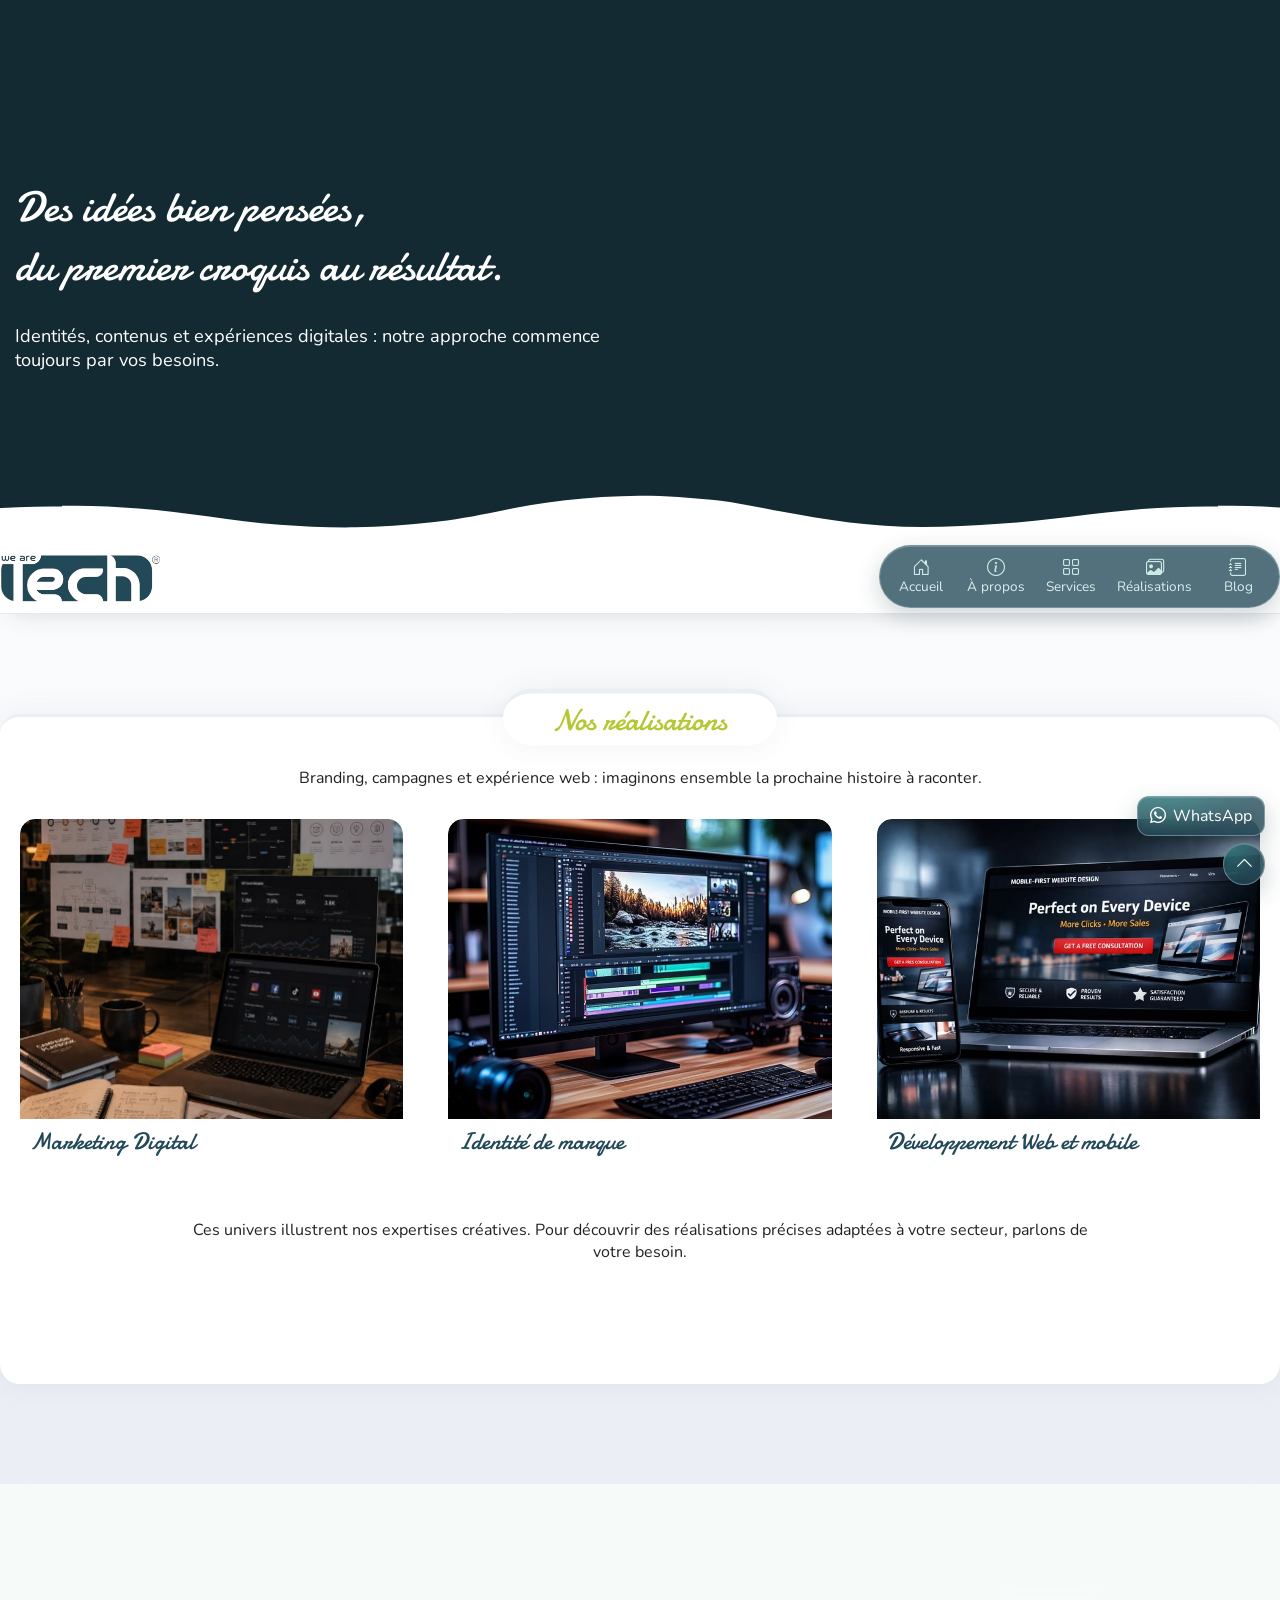
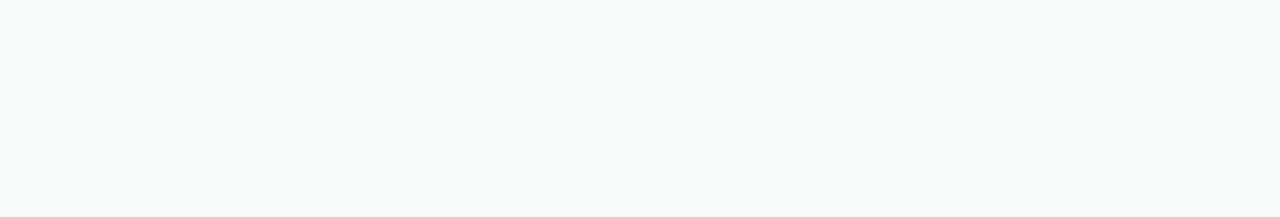
<file: portfolio.html>
<!doctype html>
<html lang="fr">
<head>
  <meta charset="utf-8">
  <meta name="viewport" content="width=device-width, initial-scale=1">
  <meta name="theme-color" content="#224958">
  <meta name="description" content="Découvrez les univers créatifs de We Are Tech et parlons de votre prochain projet digital.">
  <meta property="og:title" content="Nos réalisations | We Are Tech">
  <meta property="og:description" content="Des idées claires, des expériences digitales bien pensées.">
  <meta property="og:type" content="website">
  <title>Réalisations | We Are Tech</title>
  <link rel="icon" href="assets/images/we-are-tech-logo.png" type="image/png">
  <link rel="preconnect" href="https://images.unsplash.com">
  <link rel="stylesheet" href="assets/icons/bootstrap-icons.css">
  <link rel="stylesheet" href="assets/css/styles.css">
  <script src="assets/js/site.js" defer></script>
</head>
<body data-page="portfolio"><div id="app"></div></body>
</html>
</file>
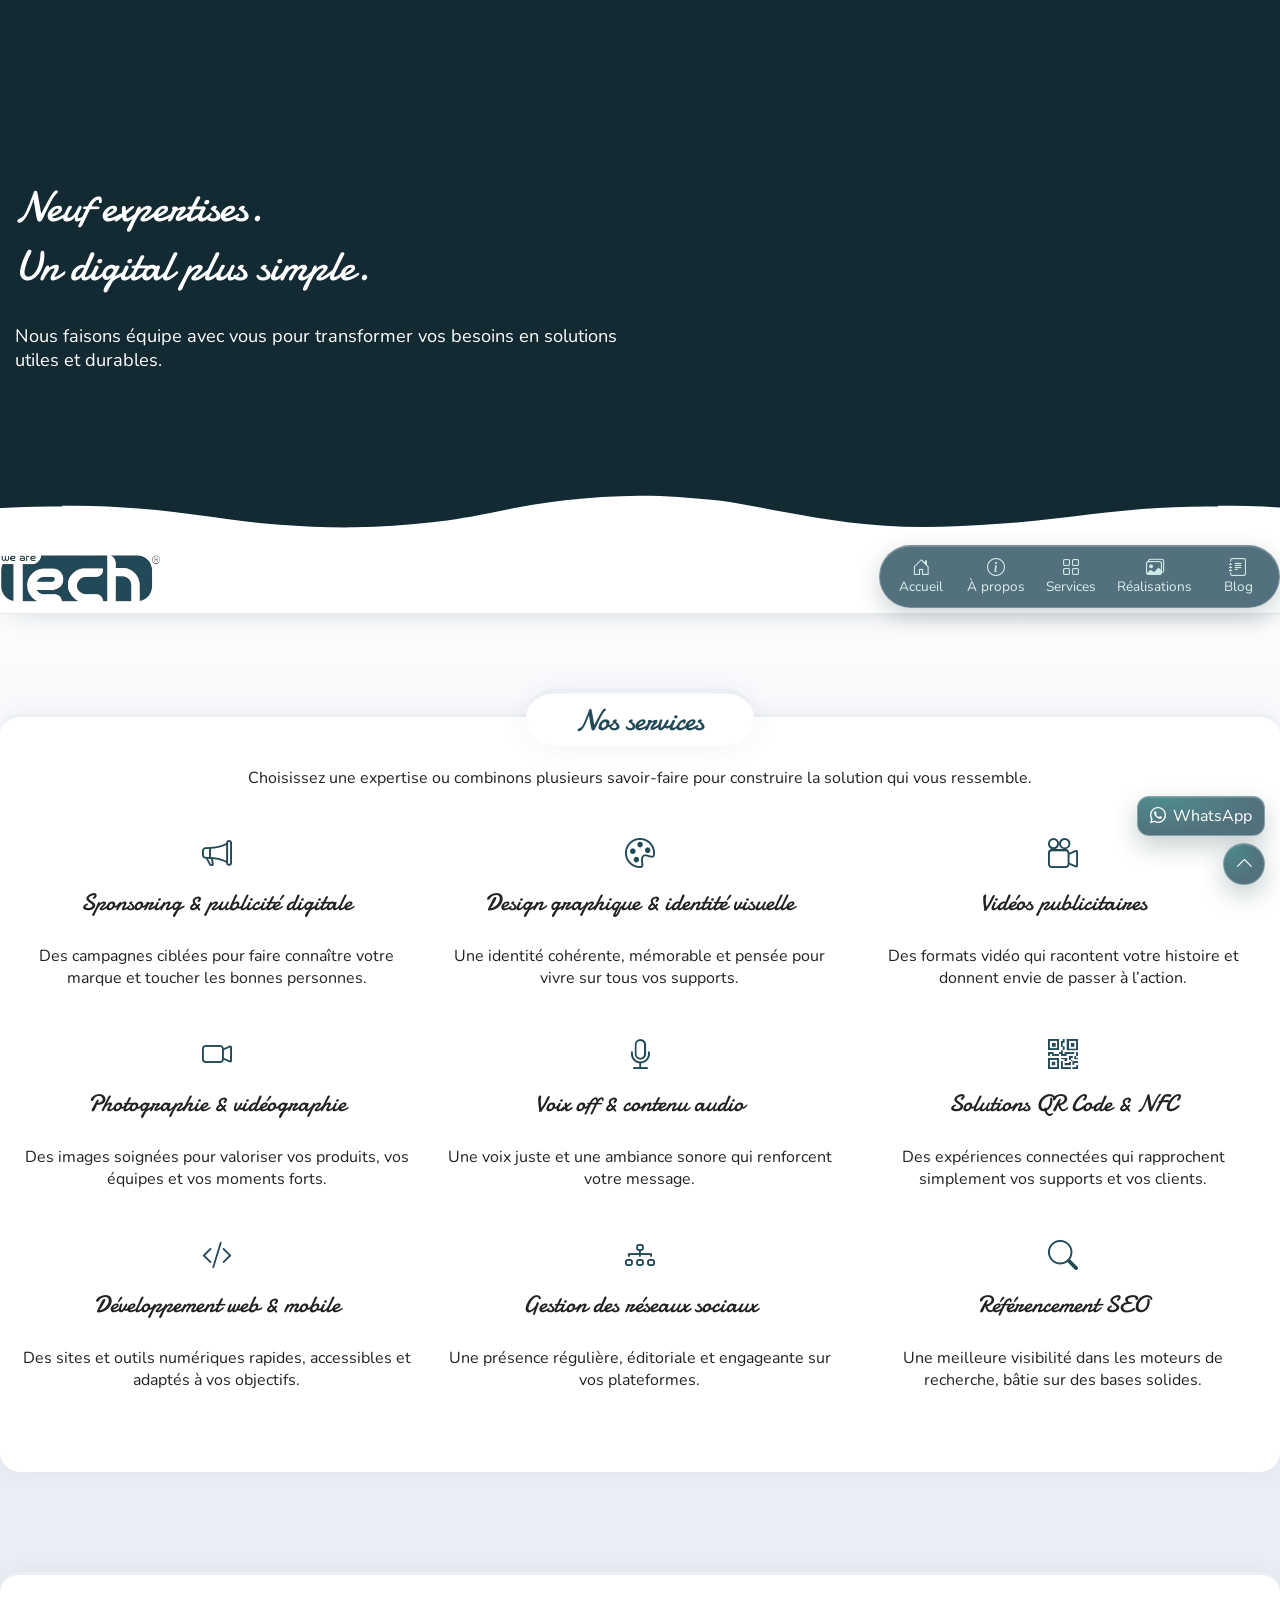
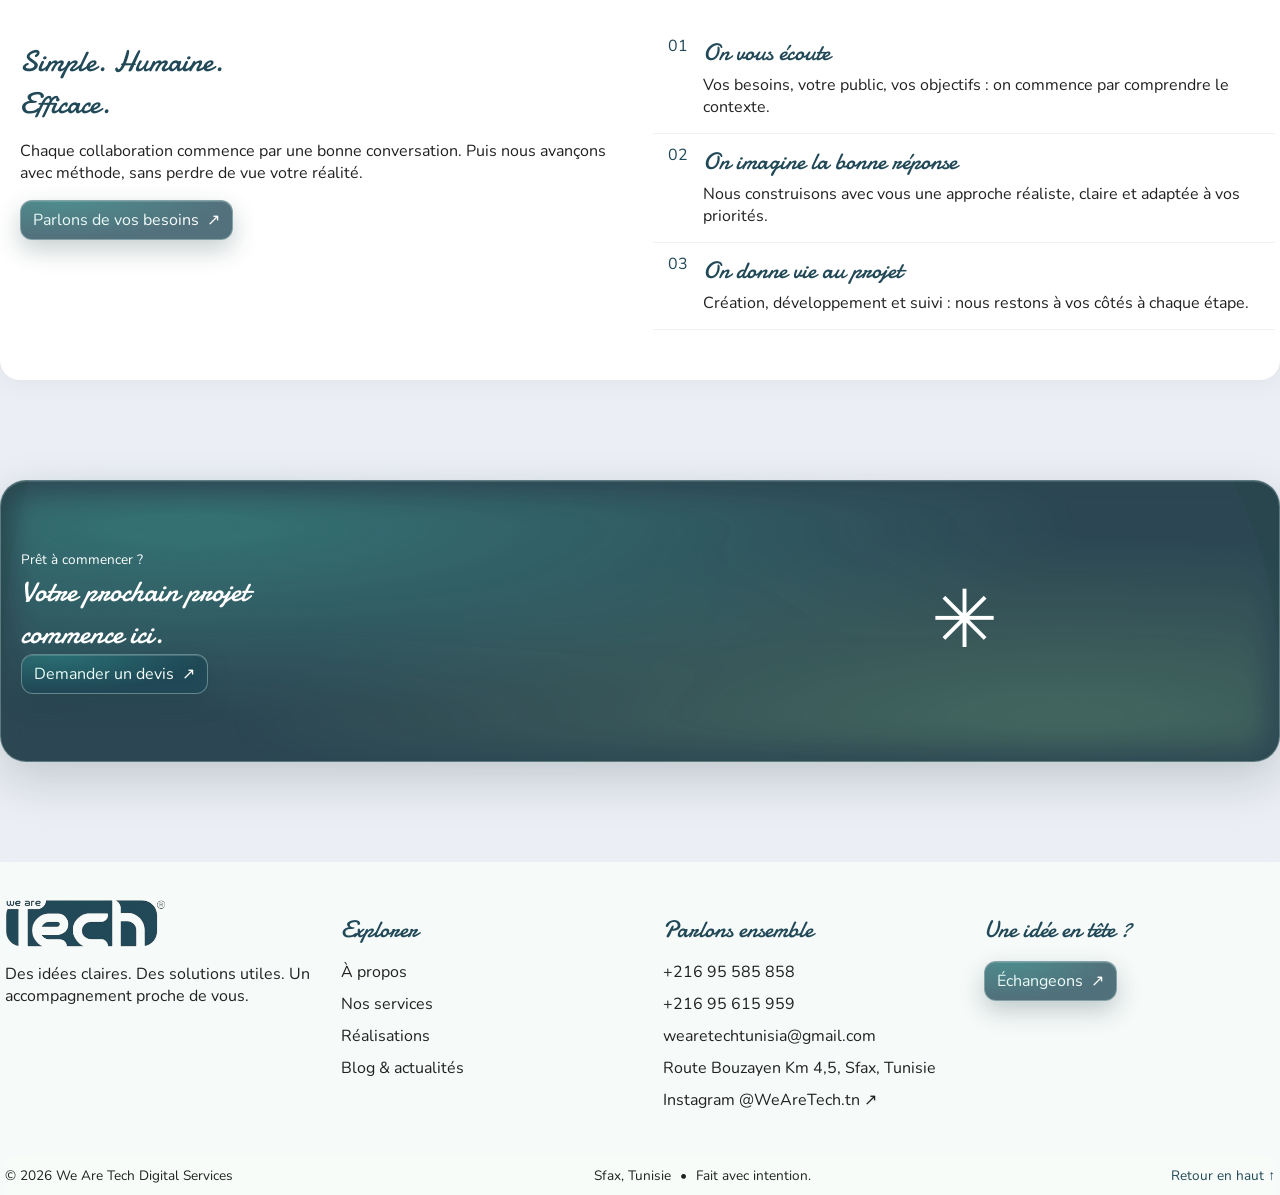
<file: services.html>
<!doctype html>
<html lang="fr">
<head>
  <meta charset="utf-8">
  <meta name="viewport" content="width=device-width, initial-scale=1">
  <meta name="theme-color" content="#224958">
  <meta name="description" content="Explorez les services We Are Tech : publicité digitale, création, vidéo, réseaux sociaux, QR/NFC, développement web et SEO.">
  <meta property="og:title" content="Nos services digitaux | We Are Tech">
  <meta property="og:description" content="Une équipe, neuf expertises, un digital plus simple.">
  <meta property="og:type" content="website">
  <title>Services digitaux | We Are Tech</title>
  <link rel="icon" href="assets/images/we-are-tech-logo.png" type="image/png">
  <link rel="preconnect" href="https://images.unsplash.com">
  <link rel="stylesheet" href="assets/icons/bootstrap-icons.css">
  <link rel="stylesheet" href="assets/css/styles.css">
  <script src="assets/js/site.js" defer></script>
</head>
<body data-page="services"><div id="app"></div></body>
</html>
</file>
<file: assets/css/styles.css>
@font-face {
  font-family: "damion";
  src: url("../fonts/Damion.ttf") format("truetype");
  font-weight: 400;
  font-style: normal;
  font-display: swap;
}

@font-face {
  font-family: "nunito";
  src: url("../fonts/Nunito-Regular.ttf") format("truetype");
  font-weight: 400;
  font-style: normal;
  font-display: swap;
}

@font-face {
  font-family: "nunito";
  src: url("../fonts/Nunito-Bold.ttf") format("truetype");
  font-weight: 700;
  font-style: normal;
  font-display: swap;
}

@font-face {
  font-family: "nunito";
  src: url("../fonts/Nunito-Italic.ttf") format("truetype");
  font-weight: 400;
  font-style: italic;
  font-display: swap;
}

:root {
  --h1-size: 2.66em;
  --h2-size: 1.9em;
  --h3-size: 1.52em;
  --h4-size: 1.14em;
  --small-size: .85em;
  --shadow-color: #525f8014;
  --white: #fff;
  --black: #232527;
  --primary: #224958;
  --accent-lime: #b5c733;
  --glass-turquoise: 70, 211, 190;
  --glass-green: 141, 207, 135;
  --glass-nav-bg: rgba(255, 255, 255, .92);
  --glass-control-bg: var(--primary);
  --body-bg: #ebeef4;
  --footer-bg: #272a31;
  --text: #212121;
  --selection-bg: #5a6282;
  --selection-text: #eaecf4;
  --nav-height: 74px;
  --container: 1300px;
}

* { box-sizing: border-box; }
html, body {
  margin: 0;
  color: var(--text);
  background: var(--body-bg);
  font-family: "nunito", sans-serif;
  font-size: 16px;
  font-weight: 400;
  line-height: normal;
  scroll-behavior: smooth;
  scroll-padding-top: calc(var(--nav-height) + 30px);
}
body { overflow-x: hidden; }
body.menu-open { overflow: hidden; }
::selection { color: var(--selection-text); background: var(--selection-bg); }
img {
  width: 100%;
  height: 100%;
  object-fit: cover;
  object-position: center;
  border-radius: 20px;
  vertical-align: middle;
}
a {
  position: relative;
  color: var(--text);
  font-size: 1em;
  text-decoration: none;
  transform-origin: center;
  transition: color .2s;
  -webkit-tap-highlight-color: transparent;
}
a::after {
  position: absolute;
  bottom: 0;
  left: 0;
  width: 100%;
  height: 1px;
  background: var(--primary);
  content: "";
  transform: scale(0);
  transition: transform .4s;
}
a:hover, a:focus { color: var(--primary); }
a:hover::after, a:focus::after { transform: none; }
a:focus-visible, button:focus-visible, input:focus-visible, select:focus-visible, textarea:focus-visible {
  outline: 3px solid rgba(34, 73, 88, .3);
  outline-offset: 3px;
}
h1 { margin: .67em 0; font-size: var(--h1-size); }
h2, .fs-h2 { font-size: var(--h2-size); font-weight: 700; }
h3, .fs-h3 { font-size: var(--h3-size); font-weight: 700; }
h4, .fs-h4 { font-size: var(--h4-size); font-weight: 700; }
h5 { font-size: 1em; font-weight: 700; }
em { font-style: normal; }
p { display: block; margin: 1em 0; font-size: 1em; }
small { font-size: var(--small-size); }
.ff-damion { font-family: "damion", cursive; font-weight: 400 !important; }
.fw-normal { font-weight: 400 !important; }
.fw-bold { font-weight: 700 !important; }
.fc-white { color: var(--white); }
.fc-primary { color: var(--primary); }
.ta-center { text-align: center; }
.contained { width: min(var(--container), 100%); margin-right: auto; margin-left: auto; }
.hero-contained { position: relative; width: min(var(--container), 100%); margin: auto; }
.row { display: flex; flex-wrap: wrap; }
.flex-just-center { justify-content: center; }
.flex-alig-center { align-items: center; }
.col-balance { width: 50%; padding: 15px; }
.col-tri { width: 33.333%; padding: 15px; }
.col-quad { width: 25%; padding: 15px; }
.col-wide { width: 70%; }
.col-full { width: 100%; }
.mlmr-a { margin-right: auto; margin-left: auto; }
.mt-a { margin-top: auto; }
.mt-10 { margin-top: 10px; }
.mt-20 { margin-top: 20px; }
.mt-25 { margin-top: 25px; }
.mb-5 { margin-bottom: 5px; }
.mb-10 { margin-bottom: 10px; }
.mb-20 { margin-bottom: 20px; }
.ml-a { margin-left: auto; }
.ml-10 { margin-left: 10px; }

main { position: relative; isolation: isolate; }
main::before {
  position: fixed;
  z-index: -1;
  inset: 0;
  background: linear-gradient(0deg, var(--body-bg) -50%, var(--white) 50%);
  content: "";
  pointer-events: none;
}

.home-hero, .page-hero {
  position: relative;
  z-index: 1;
  width: 100%;
  height: calc(100vh - var(--nav-height));
  min-height: 500px;
  margin: 0;
  padding: 0;
  overflow: hidden;
  border: 0;
  border-radius: 0;
  background-color: var(--primary);
  background-position: center;
  background-repeat: no-repeat;
  background-size: cover;
  box-shadow: none;
}
.home-hero {
  background-image: url("https://images.unsplash.com/photo-1521737711867-e3b97375f902?auto=format&fit=crop&w=1800&q=82");
  background-attachment: fixed;
  animation: hero-slideshow 15s infinite linear;
}
.home-hero::before, .page-hero::before {
  position: absolute;
  z-index: 0;
  inset: 0;
  background: var(--primary);
  content: "";
  opacity: .6;
  filter: brightness(30%);
}
.page-hero {
  height: 60vh;
  min-height: 370px;
  background-image: var(--hero-image);
  background-attachment: fixed;
}
.page-hero::before {
  background-image: var(--hero-image);
  background-position: center;
  background-size: cover;
  opacity: 1;
  filter: none;
}
.page-hero::after {
  position: absolute;
  z-index: 0;
  inset: 0;
  background: var(--primary);
  content: "";
  opacity: .6;
  filter: brightness(30%);
}
.hero-contained { z-index: 1; display: flex; height: 100%; align-items: center; }
.hero-title {
  position: relative;
  z-index: 1;
  width: 50%;
  padding: 15px;
  box-sizing: border-box;
  color: var(--white);
}
.hero-title h1 {
  margin: 28px 0;
  color: var(--white);
  font-family: "damion", cursive;
  font-size: var(--h1-size);
  font-weight: 400;
  line-height: normal;
  letter-spacing: normal;
}
.hero-title p { margin: 1em 0; color: var(--white); font-size: var(--h4-size); line-height: normal; }
.hero-actions { margin-top: 20px; display: flex; flex-wrap: wrap; gap: 10px; }
.hero-socials {
  position: absolute;
  z-index: 2;
  top: 50%;
  right: 15px;
  height: 80%;
  display: flex;
  align-items: center;
  flex-direction: column;
  transform: translateY(-50%);
}
.icon-link { display: inline-block; color: var(--white); }
.icon-link::after { content: none; }
.icon-link > i {
  width: 24px;
  height: 24px;
  display: inline-flex;
  align-items: center;
  justify-content: center;
  border-radius: 8px;
  color: var(--primary);
  background: var(--white);
  font-size: 16px;
  transition: background .2s, color .2s, box-shadow .2s, transform .2s;
}
.icon-link:hover > i { color: var(--white); background: var(--primary); transform: translateY(-3px); }

.site-header {
  position: sticky;
  z-index: 10;
  top: 0;
  height: var(--nav-height);
  background: var(--white);
  box-shadow: 0 8px 27px -10px var(--shadow-color);
}
.site-header::before {
  position: absolute;
  top: calc(-100% + 5px);
  left: 0;
  width: 100%;
  height: 100%;
  background: url("../svg/wave.svg") bottom / contain repeat-x;
  content: "";
  pointer-events: none;
}
.site-header > .contained { position: relative; display: flex; height: 100%; align-items: center; }
.brand {
  width: 190px;
  height: var(--nav-height);
  flex: 0 0 190px;
  display: flex;
  align-items: flex-start;
  flex-direction: column;
  justify-content: center;
  color: var(--primary);
}
.brand::after { content: none; }
.brand__crop { position: relative; width: 160px; height: 50px; display: block; overflow: hidden; }
.brand__crop img {
  position: absolute;
  top: -56px;
  left: 0;
  width: 160px;
  height: 160px;
  border-radius: 0;
  object-fit: contain;
}
.main-nav { margin: auto 0 auto auto; display: flex; align-items: center; }
.main-nav__links {
  padding: 6px;
  display: flex;
  align-items: center;
  gap: 2px;
  border: 1px solid rgba(255, 255, 255, .24);
  border-radius: 999px;
  background: rgba(34, 73, 88, .78);
  box-shadow: 0 8px 24px rgba(13, 47, 53, .2), inset 0 1px 0 rgba(255, 255, 255, .2);
  backdrop-filter: blur(16px) saturate(135%);
  -webkit-backdrop-filter: blur(16px) saturate(135%);
}
.main-nav__links > a {
  position: relative;
  z-index: 1;
  min-width: 70px;
  margin: 0;
  padding: 6px 9px;
  display: flex;
  align-items: center;
  flex-direction: column;
  justify-content: center;
  gap: 2px;
  border-radius: 999px;
  color: rgba(240, 255, 250, .88);
  font-size: var(--small-size);
  line-height: 1.1;
  white-space: nowrap;
  transition: color .25s, transform .25s;
}
.main-nav__links > a::before {
  position: absolute;
  z-index: 0;
  top: -8px;
  left: 50%;
  width: 40px;
  height: 40px;
  border: 1px solid rgba(var(--glass-turquoise), .46);
  border-radius: 50%;
  background: radial-gradient(circle at 34% 26%, #54dfc5 0, #16897f 72%, #106b68 100%);
  box-shadow: 0 0 21px rgba(var(--glass-turquoise), .42), inset 0 1px 4px rgba(255, 255, 255, .38);
  content: "";
  opacity: 0;
  transform: translate(-50%, 6px) scale(.72);
  transition: opacity .25s, transform .35s cubic-bezier(.2, .8, .2, 1);
}
.main-nav__links > a > i, .main-nav__links > a > span { position: relative; z-index: 1; }
.main-nav__links > a > i { color: rgba(220, 247, 239, .9); font-size: 18px; transition: color .25s; }
.main-nav__links > a:hover, .main-nav__links > a:focus-visible { color: var(--white); }
.main-nav__links > a:hover::before, .main-nav__links > a:focus-visible::before {
  opacity: 1;
  transform: translate(-50%, 0) scale(1);
}
.main-nav__links > a:hover > i, .main-nav__links > a:focus-visible > i { color: var(--white); }
.main-nav__links > a:hover { transform: translateY(-1px); }
.main-nav__links > a::after { content: none; }
.menu-toggle { display: none; }

section {
  position: relative;
  z-index: 1;
  width: min(var(--container), 100%);
  margin: 100px auto 0;
  padding: 50px 5px;
  border-top: 3px solid var(--body-bg);
  border-radius: 20px;
  color: var(--text);
  background: var(--white);
  box-shadow: 0 0 27px var(--shadow-color);
}
.section-pad, .section-wrap { box-sizing: border-box; }
.section-heading {
  position: relative;
  width: 100%;
  margin: 0 auto 30px;
  text-align: center;
}
.section-heading > .eyebrow { display: none; }
.section-heading h2 {
  position: absolute;
  z-index: 2;
  top: -50px;
  left: 50%;
  width: max-content;
  max-width: calc(100% - 24px);
  margin: 0;
  padding: 5px 50px;
  display: block;
  border-top: 5px solid var(--body-bg);
  border-radius: var(--h2-size);
  color: var(--primary);
  background: var(--white);
  box-shadow: 0 0 27px var(--shadow-color);
  font-family: "damion", cursive;
  font-size: var(--h2-size);
  font-weight: 400;
  line-height: normal;
  text-align: center;
  transform: translate(-50%, -50%);
}
.section-heading h2 em { font-style: normal; }
.section-heading p {
  max-width: 930px;
  margin: 0 auto 25px;
  padding: 0 15px;
  color: var(--text);
  font-size: 1em;
  line-height: normal;
}
.section-action { margin-top: 25px; text-align: center; }
.eyebrow { color: var(--text); font-size: var(--small-size); font-weight: 400; }
.eyebrow--light { color: var(--white); }
.text-link { display: inline-block; color: var(--primary); }
.text-link span { margin-left: 5px; }
.text-link--light { color: var(--white); }

.intro { display: grid; grid-template-columns: 1fr 1fr; column-gap: 20px; align-items: start; }
.intro > .section-heading { grid-column: 1 / -1; }
.intro__copy { grid-column: 1; padding: 15px; }
.intro__copy h2 {
  margin: 0;
  color: var(--primary);
  font-family: "nunito", sans-serif;
  font-size: var(--h2-size);
  font-weight: 700;
  line-height: normal;
}
.intro__copy p { font-size: 1em; }
.intro__copy .button { margin-top: 5px; }
.intro__image {
  position: sticky;
  top: 84px;
  grid-column: 2;
  grid-row: 2 / span 2;
  justify-self: center;
  width: 50%;
  height: 250px;
  margin: 15px 0;
}
.intro__image > img:first-child { transform: translateX(10%); }
.intro__image > img.blob {
  position: absolute;
  z-index: -1;
  top: 0;
  left: 0;
  width: 470px;
  height: 340px;
  border-radius: 0;
  object-fit: contain;
  transform: translateY(10%);
}
.intro__image > img:not(.blob):last-child {
  position: absolute;
  top: 0;
  right: 0;
  transform: translate(60%, 40%);
}
.sticky-img-dual-spacer { display: none; }

.services-section {
  width: 100%;
  max-width: none;
  padding: 50px max(5px, calc((100% - var(--container)) / 2));
  border: 0;
  border-radius: 0;
  color: var(--white);
  background-color: var(--footer-bg);
  background-image: url("../svg/blob.svg");
  background-position: center;
  background-size: cover;
  background-repeat: no-repeat;
  box-shadow: none;
}
.services-section .section-heading h2 {
  position: relative;
  top: auto;
  left: auto;
  width: max-content;
  max-width: calc(100% - 24px);
  margin: 0 auto 16px;
  padding: 0;
  border: 0;
  border-radius: 0;
  background: transparent;
  box-shadow: none;
  transform: none;
}
.intro .section-heading h2,
.about-story .section-heading h2,
.services-section .section-heading h2,
.why-section .section-heading h2,
.work-section .section-heading h2,
.team-section .section-heading h2,
.quote-section .section-heading h2 { color: var(--accent-lime); }
.services-section .section-heading p { color: var(--white); }
.services-page { background: var(--white); }
.service-grid { display: grid; grid-template-columns: repeat(3, 1fr); justify-content: center; }
.service-card {
  min-height: 0;
  padding: 15px;
  display: flex;
  align-items: center;
  flex-direction: column;
  border: 0;
  border-radius: 0;
  text-align: center;
  background: transparent;
  transition: box-shadow .5s, transform .5s;
}
.service-card__top { display: flex; justify-content: center; align-items: center; }
.service-card__number { display: none; }
.service-card__icon {
  width: auto;
  height: auto;
  display: inline-block;
  border: 0;
  border-radius: 0;
  color: var(--primary);
  background: transparent;
  font-size: 30px;
  transition: color .2s, transform .2s;
}
.service-card h3 {
  margin: 10px 0;
  color: var(--text);
  font-family: "damion", cursive;
  font-size: var(--h3-size);
  font-weight: 400;
  line-height: normal;
}
.service-card p { margin: 1em 0; font-size: 1em; line-height: normal; }
.service-card .text-link { display: none; }
.services-section .service-card { color: var(--white); }
.services-section .service-card h3, .services-section .service-card .service-card__icon { color: var(--white); }
.services-section .service-grid { border-top: 1px solid rgba(255,255,255,.45); }
.services-section .service-card:hover { box-shadow: none; transform: translateY(-3px); }

.why-section { display: grid; grid-template-columns: 1fr 1fr; gap: 15px; }
.why-section > .section-heading { grid-column: 1 / -1; }
.why-photo {
  position: relative;
  top: auto;
  right: auto;
  bottom: auto;
  left: auto;
  min-height: 360px;
  border-radius: 20px;
  background-position: center;
  background-size: cover;
}
.why-content { grid-column: 2; grid-row: 2; padding: 15px; color: var(--text); }
.why-content h2 { margin: 0 0 10px; color: var(--primary); font-family: "damion", cursive; font-size: var(--h2-size); font-weight: 400; }
.why-content > p { font-size: 1em; }
.why-points { margin: 20px 0; }
.why-points > div { padding: 10px 0; display: flex; gap: 15px; border-bottom: 1px solid var(--shadow-color); }
.why-points > div > span { color: var(--primary); }
.why-points p { margin: 0; }
.why-points strong { color: var(--primary); }

.project-grid { display: grid; grid-template-columns: repeat(3, 1fr); gap: 15px; }
.project-card { padding: 0 15px; transition: box-shadow .5s, transform .5s; }
.project-card:hover { box-shadow: 0 0 27px var(--shadow-color); transform: translateY(-10px); }
.project-card__image, .article-card__image { position: relative; height: 300px; display: block; overflow: hidden; border-radius: 15px 15px 0 0; }
.project-card__image img, .article-card__image img { width: 100%; height: 100%; border-radius: 15px 15px 0 0; object-fit: cover; transition: transform .5s; }
.project-card__image:hover img, .article-card__image:hover img { transform: scale(1.05); }
.project-card__arrow, .article-card__arrow { display: none; }
.project-card__meta { padding: 0 10px; display: flex; justify-content: space-between; align-items: start; }
.project-card__meta .eyebrow { display: none; }
.project-card__meta h3 { margin: 5px 0; color: var(--primary); font-family: "damion", cursive; font-size: var(--h3-size); font-weight: 400; }
.project-card__index { display: none; }
.work-page { background: var(--white); }
.portfolio-note { max-width: 930px; margin: 25px auto 0; padding: 15px; text-align: center; }
.portfolio-note .eyebrow { display: none; }

.team-section { background: var(--white); }
.team-grid { display: grid; grid-template-columns: repeat(2, minmax(0, 1fr)); justify-content: center; justify-items: center; gap: 24px; }
.team-card {
  position: relative;
  width: 80%;
  height: 400px;
  margin: auto;
  overflow: hidden;
  border-radius: 15px;
  background: var(--glass-control-bg);
  box-shadow: 0 11px 20px var(--shadow-color);
}
.team-card > img { border-radius: 15px; transition: transform .5s; }
.team-card__title, .team-card__info {
  position: absolute;
  bottom: 0;
  left: 0;
  width: 100%;
  margin: 0;
  border-radius: 15px 15px 0 0;
  color: var(--white);
  background: var(--glass-control-bg);
  transition: transform .5s;
}
.team-card__title { padding: 8px 15px; font-size: var(--h3-size); line-height: 1.15; transition-delay: .5s; }
.team-card__title span { display: block; margin-top: 3px; color: rgba(255,255,255,.85); font-family: "nunito", sans-serif; font-size: var(--small-size); font-weight: 700; line-height: 1.35; }
.team-card__info { height: 60%; padding: 15px; overflow: auto; transform: translateY(100%); }
.team-card__info h3 { margin: 0 0 10px; color: var(--white); font-size: var(--h3-size); font-weight: 400; }
.team-card__info p { color: var(--white); }
.team-card__info .team-card__role { margin: 0 0 10px; font-size: var(--small-size); font-weight: 700; }
.team-card:hover > img { transform: translateY(-25%) scale(1.1); }
.team-card:hover .team-card__title { transform: translateY(100%); transition-delay: 0s; }
.team-card:hover .team-card__info { transform: none; }
.team-page { background: var(--white); }

.quote-section { text-align: center; }
.quote-section .section-heading { margin-bottom: 30px; }
.quote-mark { display: block; color: var(--primary); font-family: "damion", cursive; font-size: 50px; line-height: 1; }
.quote-section p { max-width: 930px; margin: 10px auto 0; color: var(--primary); font-family: "damion", cursive; font-size: var(--h2-size); line-height: normal; }

.blog-section, .blog-page { background: var(--white); }
.article-grid { display: grid; grid-template-columns: repeat(3, 1fr); justify-content: center; }
.article-card {
  padding: 0 15px 20px;
  overflow: hidden;
  border-radius: 15px 15px 0 0;
  transition: box-shadow .5s, transform .5s;
}
.article-card:hover { box-shadow: 0 0 27px var(--shadow-color); transform: translateY(-10px); }
.article-card__image { height: 300px; }
.article-card__body { padding: 0 10px; }
.article-card__meta { position: relative; padding: 0 10px; display: flex; align-items: flex-start; }
.article-card__meta span { font-size: var(--small-size); }
.article-card__meta span:first-child { padding-right: 5px; }
.article-card h3 { margin: 5px 0; color: var(--primary); font-family: "damion", cursive; font-size: var(--h3-size); font-weight: 400; }
.article-card h3 a { color: var(--primary); font-family: "damion", cursive; font-size: inherit; }
.article-card__body > p { margin: 5px 10px 20px; }
.article-card .text-link { margin-left: 10px; }
.article-grid--page { grid-template-columns: repeat(3, 1fr); }
.article-card--full { display: block; }
.blog-page .article-card__body { padding-top: 5px; }

.contact-band {
  width: 100%;
  max-width: none;
  padding: 50px max(5px, calc((100% - var(--container)) / 2));
  display: grid;
  grid-template-columns: .9fr 1.1fr;
  gap: 30px;
  border: 0;
  border-radius: 0;
  color: var(--white);
  background-color: var(--footer-bg);
  background-image: url("../svg/blob.svg");
  background-position: center;
  background-size: cover;
  box-shadow: none;
}
.contact-band__copy { padding: 15px; color: var(--white); }
.contact-band__copy .eyebrow { color: var(--white); }
.contact-band__copy h2 { margin: 0; color: var(--white); font-family: "damion", cursive; font-size: var(--h2-size); font-weight: 400; }
.contact-band__copy > p { color: var(--white); }
.contact-line { margin: 10px 0; display: block; color: var(--white); }
.contact-line::after { background: var(--white); }
.contact-band__form { padding: 15px; color: var(--text); background: var(--white); }
.contact-band__form .contact-form { margin-top: 0; }
.contact-band--short { min-height: 260px; grid-template-columns: 1fr 1fr; align-items: center; }
.contact-band__art { min-height: 180px; display: grid; place-items: center; }
.contact-band__art span { color: var(--white); font-family: "damion", cursive; font-size: 80px; }

.contact-form { margin-top: 20px; }
.contact-form label { margin: 0 10px 10px; display: block; font-size: 1em; }
.form-row { display: grid; grid-template-columns: 1fr 1fr; gap: 5px; }
.contact-form input, .contact-form select, .contact-form textarea {
  width: 100%;
  margin-top: 5px;
  padding: 15px;
  border: 0;
  border-radius: 15px;
  color: var(--text);
  background: var(--body-bg);
  font-family: "nunito", sans-serif;
  font-size: 1em;
}
.contact-form textarea { min-height: 120px; resize: vertical; }
.contact-form input::placeholder, .contact-form textarea::placeholder { color: #707780; }
.form-submit { margin: 10px; display: flex; align-items: center; flex-wrap: wrap; gap: 12px; }
.form-submit .button { cursor: pointer; }
.form-submit .button:disabled { cursor: wait; opacity: .75; }
.button .form-submit__label { margin-left: 0; }
.form-submit__icon { display: inline-block; }
.form-submit__icon.is-loading { animation: contact-submit-spin .8s linear infinite; }
@keyframes contact-submit-spin { to { transform: rotate(360deg); } }
.form-note { max-width: 200px; margin: 0; font-size: var(--small-size); }
.form-status { min-height: 1.5em; margin: 5px 10px; color: var(--primary); }
.form-status.is-loading { color: var(--primary); }
.form-status.is-success, .form-status.is-error { padding: 8px 12px; border-radius: 12px; }
.form-status.is-success { color: #27624c; background: rgba(141, 207, 135, .18); }
.form-status.is-error { color: #963d3d; background: rgba(180, 75, 75, .12); }
.contact-page { display: grid; grid-template-columns: 1fr 1fr; gap: 20px; }
.contact-page > .section-heading { grid-column: 1 / -1; }
.contact-details { padding: 15px; }
.contact-details > .eyebrow, .contact-form-card > .eyebrow { display: none; }
.contact-details h2, .contact-form-card h2 { margin: 0; color: var(--primary); font-family: "damion", cursive; font-size: var(--h2-size); font-weight: 400; }
.contact-details > p { margin: 1em 0; }
.contact-detail { margin-top: 15px; display: flex; align-items: flex-start; gap: 12px; }
.contact-detail__icon { width: 24px; flex: 0 0 24px; color: var(--primary); font-size: 1em; }
.contact-detail div { display: flex; align-items: flex-start; flex-direction: column; }
.contact-detail .eyebrow { font-weight: 700; }
.contact-detail a { display: block; }
.whatsapp-link { margin-top: 20px; padding: 8px 12px; display: inline-block; border-radius: 12px; color: var(--white); }
.whatsapp-link::after { content: none; }
.instagram-link { margin: 15px 0 0 10px; display: inline-block; }
.contact-form-card { padding: 15px; }
.contact-map {
  width: 100%;
  max-width: none;
  min-height: 300px;
  padding: 50px max(5px, calc((100% - var(--container)) / 2));
  display: grid;
  grid-template-columns: 1fr 1fr;
  color: var(--white);
  background: var(--footer-bg);
  border: 0;
  border-radius: 0;
  box-shadow: none;
}
.contact-map__copy { padding: 15px; }
.contact-map__copy .eyebrow { color: var(--white); }
.contact-map h2 { margin: 0; color: var(--white); font-family: "damion", cursive; font-size: var(--h2-size); font-weight: 400; }
.contact-map__copy > p { color: var(--white); }
.text-link--light { color: var(--white); }
.contact-map__visual { min-height: 250px; overflow: hidden; border-radius: 16px; }
.contact-map__visual iframe { display: block; width: 100%; min-height: 250px; height: 100%; border: 0; }

.about-story { display: grid; grid-template-columns: 1fr 1fr; gap: 20px; align-items: center; }
.about-story > .section-heading { grid-column: 1 / -1; }
.about-story__image {
  position: sticky;
  top: 84px;
  height: 300px;
  width: 50%;
  margin: 15px auto;
}
.about-story__image > img:first-child { transform: translateX(10%); }
.about-story__image > img.blob {
  position: absolute;
  z-index: -1;
  top: 0;
  left: 0;
  width: 470px;
  height: 340px;
  border-radius: 0;
  object-fit: contain;
  transform: translateY(10%);
}
.about-story__image > img:not(.blob):last-child { position: absolute; top: 0; right: 0; transform: translate(60%, 40%); }
.about-story__copy { padding: 15px; }
.about-story__copy > .eyebrow { display: none; }
.about-story__copy h2 { margin: 0; color: var(--primary); font-family: "nunito", sans-serif; font-size: var(--h2-size); font-weight: 700; }
.about-story__copy p { font-size: 1em; }
.about-story__copy .button { margin-top: 5px; }
.values-section { background: var(--white); }
.values-grid { display: grid; grid-template-columns: repeat(3, 1fr); }
.values-grid article { min-height: 0; padding: 15px; }
.values-grid article > span { color: var(--primary); }
.values-grid h3 { margin: 10px 0; color: var(--primary); font-family: "damion", cursive; font-size: var(--h3-size); font-weight: 400; }
.values-grid p { margin: 1em 0; }
.about-callout {
  width: 100%;
  max-width: none;
  padding: 50px max(5px, calc((100% - var(--container)) / 2));
  border: 0;
  border-radius: 0;
  color: var(--white);
  background: var(--footer-bg);
  box-shadow: none;
  text-align: center;
}
.about-callout .eyebrow { display: none; }
.about-callout p { margin: 1em 15px; color: var(--white); font-family: "damion", cursive; font-size: var(--h2-size); }

.process-section { display: grid; grid-template-columns: 1fr 1fr; gap: 25px; }
.process-intro { padding: 15px; }
.process-intro > .eyebrow { display: none; }
.process-intro h2 { margin: 0; color: var(--primary); font-family: "damion", cursive; font-size: var(--h2-size); font-weight: 400; }
.process-intro > p { margin: 1em 0; }
.process-list article { padding: 10px 15px; display: grid; grid-template-columns: 35px 1fr; border-bottom: 1px solid var(--shadow-color); }
.process-list article > span { color: var(--primary); }
.process-list h3 { margin: 0 0 5px; color: var(--primary); font-family: "damion", cursive; font-size: var(--h3-size); font-weight: 400; }
.process-list p { margin: 5px 0; }
.team-cta {
  width: 100%;
  max-width: none;
  padding: 50px max(20px, calc((100% - var(--container)) / 2));
  display: flex;
  align-items: center;
  justify-content: space-between;
  border: 0;
  border-radius: 0;
  color: var(--white);
  background: var(--footer-bg);
  box-shadow: none;
}
.team-cta .eyebrow { display: none; }
.team-cta h2 { margin: 0; color: var(--white); font-family: "damion", cursive; font-size: var(--h2-size); font-weight: 400; }

footer.site-footer {
  position: relative;
  z-index: 1;
  width: 100%;
  max-width: none;
  margin: 100px 0 0;
  padding: 0 max(5px, calc((100% - var(--container)) / 2));
  border: 0;
  border-radius: 0;
  color: var(--text);
  background: rgba(248, 252, 250, .84);
  box-shadow: none;
  backdrop-filter: blur(18px) saturate(135%);
  -webkit-backdrop-filter: blur(18px) saturate(135%);
}
.footer-main { min-width: 0; padding: 35px 0 25px; display: grid; grid-template-columns: repeat(4, minmax(0, 1fr)); gap: 15px; }
.brand--footer { height: auto; margin-bottom: 15px; }
.footer-brand > p, .footer-column > a { color: var(--text); }
.footer-column > a { max-width: 100%; overflow-wrap: anywhere; }
.footer-brand > p { margin: 1em 0; }
.footer-column { padding: 15px; display: flex; align-items: flex-start; flex-direction: column; }
.footer-column h2 { margin: 0 0 10px; color: var(--primary); font-family: "damion", cursive; font-size: var(--h3-size); font-weight: 400; }
.footer-column a { display: block; margin: 5px 0; }
.footer-column a::after, .footer-bottom a::after { background: var(--primary); }
.footer-note { padding: 15px; }
.footer-note .eyebrow { display: none; }
.footer-note h2 { margin: 0 0 15px; color: var(--primary); font-family: "damion", cursive; font-size: var(--h3-size); font-weight: 400; }
.footer-bottom { padding: 10px 0; display: flex; justify-content: space-between; gap: 15px; color: var(--text); background: rgba(248, 252, 250, .84); font-size: var(--small-size); }
.footer-bottom a { color: var(--primary); }
.footer-dot { margin: 0 5px; }

.button, [class*="btn-"], input, textarea, button { font-family: "nunito", sans-serif; font-size: 1em; }
.button, [class*="btn-"] {
  position: relative;
  padding: 8px 12px;
  display: inline-block;
  border: 0;
  border-radius: 12px;
  color: var(--white);
  background: var(--primary);
  cursor: pointer;
  transition: background .2s, color .2s, box-shadow .2s, filter .2s, transform .2s;
  -webkit-tap-highlight-color: transparent;
}
.button::after, [class*="btn-"]::after { content: none; }
.button span { margin-left: 8px; }
.button:hover, .button:focus, [class*="btn-"]:hover, [class*="btn-"]:focus { color: var(--white); box-shadow: 0 8px 15px -10px var(--primary); transform: translateY(-3px); }
.button:active, [class*="btn-"]:active { filter: contrast(75%) brightness(150%); }
.whatsapp-float {
  position: fixed;
  z-index: 12;
  right: 15px;
  bottom: 64px;
  padding: 8px 12px;
  display: inline-flex;
  align-items: center;
  gap: 7px;
  border-radius: 12px;
  color: var(--white);
  background: var(--primary);
  box-shadow: 0 8px 20px -10px var(--primary);
}
.whatsapp-float::after { content: none; }
.whatsapp-float > span:first-child { font-size: var(--small-size); }
.back-to-top {
  position: fixed;
  z-index: 12;
  right: 15px;
  bottom: 15px;
  width: calc(var(--h4-size) * 2);
  height: calc(var(--h4-size) * 2);
  display: grid;
  place-items: center;
  border-radius: 50%;
  color: var(--white);
  background: var(--primary);
  box-shadow: 0 8px 20px -10px var(--primary);
  font-size: var(--h4-size);
}
.back-to-top::after { content: none; }
.back-to-top:hover, .back-to-top:focus { color: var(--white); box-shadow: none; }

.glass-nav {
  border-bottom: 1px solid rgba(34, 73, 88, .12);
  background: var(--glass-nav-bg);
  box-shadow: 0 8px 27px -10px rgba(13, 47, 53, .18), inset 0 1px 0 rgba(255, 255, 255, .9);
  backdrop-filter: blur(18px) saturate(135%);
  -webkit-backdrop-filter: blur(18px) saturate(135%);
}
.glass-surface {
  isolation: isolate;
  border: 1px solid rgba(218, 255, 246, .28);
  border-radius: 26px;
  color: var(--white);
  background-color: #244b55;
  box-shadow: 0 18px 48px rgba(16, 43, 48, .18), inset 0 1px 0 rgba(255, 255, 255, .12);
  backdrop-filter: blur(18px) saturate(135%);
  -webkit-backdrop-filter: blur(18px) saturate(135%);
}
.glass-surface::before {
  position: absolute;
  z-index: 0;
  inset: 12px;
  border-radius: 18px;
  background:
    radial-gradient(ellipse at 14% 12%, rgba(var(--glass-turquoise), .32), transparent 58%),
    radial-gradient(ellipse at 84% 88%, rgba(var(--glass-green), .24), transparent 56%);
  content: "";
  filter: blur(14px);
  pointer-events: none;
  animation: glass-glow 18s ease-in-out infinite alternate;
}
.glass-surface > * { position: relative; z-index: 1; }
.glass-surface--light {
  position: relative;
  color: var(--text);
  background-color: #f7faf8;
  border-color: rgba(255, 255, 255, .82);
  box-shadow: 0 16px 38px rgba(14, 43, 49, .16), inset 0 1px 0 rgba(255, 255, 255, .9);
}
.glass-surface--light::before {
  background:
    radial-gradient(ellipse at 8% 0%, rgba(var(--glass-turquoise), .15), transparent 56%),
    radial-gradient(ellipse at 95% 100%, rgba(var(--glass-green), .12), transparent 54%);
  opacity: .8;
}
.glass-surface--light > * { position: relative; z-index: 1; }
.glass-control {
  isolation: isolate;
  border: 1px solid rgba(224, 255, 248, .34);
  background: var(--glass-control-bg);
  box-shadow: 0 10px 24px rgba(20, 54, 60, .24), inset 0 1px 0 rgba(255, 255, 255, .18);
  backdrop-filter: blur(14px) saturate(140%);
  -webkit-backdrop-filter: blur(14px) saturate(140%);
}
.glass-control::before {
  position: absolute;
  z-index: 0;
  inset: 0;
  border-radius: inherit;
  background: radial-gradient(ellipse at 20% 0%, rgba(var(--glass-turquoise), .28), transparent 68%);
  content: "";
  pointer-events: none;
}
.glass-control > * { position: relative; z-index: 1; }
.glass-control.button--glass-white {
  border-color: rgba(255, 255, 255, .68);
  color: var(--primary);
  background-color: rgba(236, 247, 246, .62);
  box-shadow: 0 10px 24px rgba(20, 54, 60, .18), inset 0 1px 0 rgba(255, 255, 255, .76);
  transition: background-color .2s, color .2s, border-color .2s, box-shadow .2s, transform .2s;
}
.glass-control.button--glass-white::before {
  background: radial-gradient(ellipse at 20% 0%, rgba(255, 255, 255, .65), transparent 68%);
}
.glass-control.button--glass-white:hover, .glass-control.button--glass-white:focus {
  border-color: rgba(255, 255, 255, .9);
  color: var(--primary);
  box-shadow: 0 12px 28px rgba(20, 54, 60, .24), inset 0 1px 0 rgba(255, 255, 255, .92);
  transform: translateY(-2px);
}
.glass-surface--light, .glass-surface--light p, .glass-surface--light label { color: var(--text); }
.contact-band__form.glass-surface { padding: 18px; }
.services-section .service-card { border: 1px solid transparent; border-radius: 18px; }
.services-section .service-card:hover {
  border-color: rgba(218, 255, 246, .24);
  background: linear-gradient(135deg, rgba(255, 255, 255, .1), rgba(90, 187, 165, .06));
  box-shadow: 0 12px 30px rgba(9, 33, 38, .16), inset 0 1px 0 rgba(255, 255, 255, .12);
  backdrop-filter: blur(10px);
  -webkit-backdrop-filter: blur(10px);
}
.team-card__info {
  border: 1px solid rgba(228, 255, 248, .2);
  background: var(--glass-control-bg);
  backdrop-filter: blur(14px) saturate(125%);
  -webkit-backdrop-filter: blur(14px) saturate(125%);
}
.glass-surface--light input, .glass-surface--light select, .glass-surface--light textarea {
  background-color: rgba(235, 239, 244, .88);
}
.glass-surface--light input:focus, .glass-surface--light select:focus, .glass-surface--light textarea:focus {
  background-color: rgba(255, 255, 255, .96);
}

@supports (backdrop-filter: blur(1px)) {
  :root {
    --glass-nav-bg: rgba(255, 255, 255, .92);
    --glass-control-bg: rgba(34, 73, 88, .78);
  }
  .glass-surface { background-color: rgba(34, 73, 88, .72); }
  .glass-surface--light { background-color: rgba(248, 252, 250, .84); }
  .glass-surface.services-section,
  .glass-surface.contact-band,
  .glass-surface.contact-map,
  .glass-surface.about-callout,
  .glass-surface.team-cta { background-color: rgba(20, 52, 60, .9); }
  .glass-nav, .glass-control { background-color: var(--glass-control-bg); }
  .glass-nav { background-color: var(--glass-nav-bg); }
}

[data-reveal] { opacity: 0; transform: translateY(10px); transition: opacity .55s ease, transform .55s ease; }
[data-reveal].is-visible { opacity: 1; transform: none; }
.fade {
  position: fixed;
  z-index: 50;
  inset: 0;
  background: var(--white);
  opacity: 0;
  pointer-events: none;
  animation: fade 1s ease-out;
}

@keyframes hero-slideshow {
  0%, 15% { background-image: url("https://images.unsplash.com/photo-1521737711867-e3b97375f902?auto=format&fit=crop&w=1800&q=82"); background-size: 100%; }
  18%, 48% { background-image: url("https://images.unsplash.com/photo-1497366754035-f200968a6e72?auto=format&fit=crop&w=1800&q=82"); }
  50% { background-size: 115%; }
  51%, 82% { background-image: url("https://images.unsplash.com/photo-1498050108023-c5249f4df085?auto=format&fit=crop&w=1800&q=82"); }
  85%, 100% { background-image: url("https://images.unsplash.com/photo-1521737711867-e3b97375f902?auto=format&fit=crop&w=1800&q=82"); background-size: 100%; }
}
@keyframes hero-slideshow-mobile {
  0%, 15% { background-image: url("https://images.unsplash.com/photo-1521737711867-e3b97375f902?auto=format&fit=crop&w=1800&q=82"); }
  18%, 48% { background-image: url("https://images.unsplash.com/photo-1497366754035-f200968a6e72?auto=format&fit=crop&w=1800&q=82"); }
  51%, 82% { background-image: url("https://images.unsplash.com/photo-1498050108023-c5249f4df085?auto=format&fit=crop&w=1800&q=82"); }
  85%, 100% { background-image: url("https://images.unsplash.com/photo-1521737711867-e3b97375f902?auto=format&fit=crop&w=1800&q=82"); }
}
@keyframes glass-glow {
  from { transform: translate3d(-1.5%, 0, 0) scale(1.02); }
  to { transform: translate3d(1.5%, 1%, 0) scale(1.05); }
}
@keyframes fade { 0%, 50% { opacity: 1; } 100% { opacity: 0; } }

@media (max-width: 992px) {
  .col-tri, .col-quad { width: 50%; }
  .col-balance, .col-wide { width: 100%; }
  .hero-title { width: 80%; }
  .site-header .contained { padding: 0 15px; }
  .menu-toggle {
    position: relative;
    margin: auto 20px auto auto;
    padding: 8px;
    display: block;
    border: 0;
    color: var(--primary);
    background: transparent;
    font-size: var(--h3-size);
    cursor: pointer;
  }
  .main-nav {
    position: absolute;
    top: 100%;
    left: 0;
    width: 100%;
    height: 0;
    margin: 0;
    overflow: hidden;
    display: flex;
    align-items: center;
    flex-direction: column;
    justify-content: center;
    background: var(--glass-nav-bg);
    box-shadow: 0 8px 27px -10px var(--shadow-color);
    backdrop-filter: blur(18px) saturate(135%);
    -webkit-backdrop-filter: blur(18px) saturate(135%);
    transition: height .45s ease;
  }
  .main-nav.is-open { height: 280px; border-top: 1px solid rgba(34, 73, 88, .12); }
  .main-nav__links {
    width: min(360px, calc(100% - 24px));
    padding: 8px;
    align-items: stretch;
    flex-direction: column;
    gap: 3px;
    border-radius: 22px;
  }
  .main-nav__links > a {
    min-width: 0;
    min-height: 36px;
    padding: 5px 12px;
    align-items: center;
    flex-direction: row;
    justify-content: flex-start;
    gap: 12px;
  }
  .main-nav__links > a::before {
    top: 50%;
    left: 24px;
    width: 32px;
    height: 32px;
    transform: translate(-50%, -50%) scale(.72);
  }
  .main-nav__links > a:hover::before, .main-nav__links > a:focus-visible::before { transform: translate(-50%, -50%) scale(1); }
  .main-nav__links > a > i { width: 24px; font-size: 17px; }
  .main-nav__links > a:hover { transform: none; }
  .intro__image, .about-story__image { width: 70%; }
  .intro__image > img.blob, .about-story__image > img.blob { width: min(280px, calc(42vw - 15px)); height: 260px; }
  .intro__image > img:not(.blob):last-child, .about-story__image > img:not(.blob):last-child { transform: translate(20%, 35%); }
  .about-story, .contact-page { grid-template-columns: 1fr; }
  .about-story > .section-heading, .contact-page > .section-heading { grid-column: 1; }
  .about-story__image { grid-row: 2; }
  .about-story__copy { grid-row: 3; }
  .contact-page > .contact-details, .contact-page > .contact-form-card { grid-column: 1; }
  .team-card { width: 90%; }
}

@media (max-width: 700px) {
  .footer-main { grid-template-columns: repeat(2, minmax(0, 1fr)); }
  .footer-main > * { min-width: 0; }
  .footer-brand, .footer-note { grid-column: 1 / -1; }
}

@media (max-width: 600px) {
  :root { --nav-height: 64px; }
  .contained, .hero-contained { width: 100%; }
  .site-header {
    position: fixed;
    top: auto;
    bottom: calc(8px + env(safe-area-inset-bottom, 0px));
    left: 0;
    width: 100%;
    height: auto;
    border: 0;
    background: transparent;
    box-shadow: none;
    backdrop-filter: none;
    -webkit-backdrop-filter: none;
  }
  .site-header::before { display: none; }
  .site-header > .contained { width: 100%; height: auto; padding: 0 12px; justify-content: center; }
  .brand, .menu-toggle { display: none; }
  .main-nav {
    position: static;
    width: 100%;
    height: auto;
    margin: 0;
    overflow: visible;
    background: transparent;
    box-shadow: none;
    backdrop-filter: none;
    -webkit-backdrop-filter: none;
    transition: none;
  }
  .main-nav.is-open { height: auto; border-top: 0; }
  .main-nav__links {
    width: 100%;
    max-width: 520px;
    padding: 6px;
    align-items: center;
    flex-direction: row;
    justify-content: space-between;
    gap: 0;
    border-radius: 999px;
  }
  .main-nav__links > a {
    min-width: 0;
    min-height: 52px;
    flex: 1 1 0;
    padding: 6px 2px;
    align-items: center;
    flex-direction: column;
    justify-content: center;
    gap: 3px;
    font-size: clamp(.5rem, 2.4vw, .62rem);
    white-space: normal;
  }
  .main-nav__links > a::before {
    top: 16px;
    left: 50%;
    width: 30px;
    height: 30px;
    transform: translate(-50%, -50%) scale(.72);
  }
  .main-nav__links > a:hover::before,
  .main-nav__links > a:focus-visible::before { transform: translate(-50%, -50%) scale(1); }
  .main-nav__links > a > i { width: auto; font-size: 16px; }
  .main-nav__links > a > span { max-width: 100%; text-align: center; line-height: 1.05; }
  .main-nav__links > a:hover { transform: none; }
  footer.site-footer { padding-bottom: calc(72px + env(safe-area-inset-bottom, 0px)); }
  .whatsapp-float, .back-to-top { bottom: calc(82px + env(safe-area-inset-bottom, 0px)); }
  .home-hero, .page-hero { background-attachment: scroll; }
  .home-hero {
    height: auto;
    min-height: 0;
    background-size: cover;
    background-position: center;
    animation-name: hero-slideshow-mobile;
  }
  .home-hero .hero-contained {
    height: auto;
    align-items: flex-start;
    padding: 24px 0;
    padding-block: clamp(24px, 4svh, 36px);
  }
  .home-hero .hero-title { width: 100%; padding: 0 20px; }
  .home-hero .hero-title h1 {
    margin: 0 0 12px;
    font-size: clamp(2rem, 9vw, 2.66rem);
    line-height: 1.08;
  }
  .home-hero .hero-title p { max-width: 100%; margin: 0 0 16px; line-height: 1.35; }
  .home-hero .hero-actions { margin-top: 0; }
  .home-hero .hero-socials {
    position: relative;
    top: auto;
    right: auto;
    height: auto;
    margin: 0 12px 20px;
    align-items: center;
    flex-direction: row;
    justify-content: center;
    gap: 10px;
    transform: none;
  }
  .home-hero .hero-socials > .icon-link { margin: 0; }
  .page-hero { min-height: 360px; }
  .hero-title h1 { font-size: var(--h1-size); }
  .hero-title p { max-width: 95%; }
  .hero-socials { right: 10px; }
  section { width: calc(100% - 16px); margin-top: 75px; padding: 45px 5px 30px; }
  .section-heading { margin-bottom: 25px; }
  .section-heading h2 { top: -44px; padding: 5px 25px; font-size: 1.55em; }
  .section-heading p { padding: 0 10px; }
  .intro { grid-template-columns: 1fr; }
  .intro > .section-heading, .intro__copy, .intro__image { grid-column: 1; }
  .intro__copy { grid-row: 2; }
  .intro__image { position: relative; top: auto; grid-row: 3; width: 55%; margin: 10px auto 25px; }
  .intro__image > img.blob { width: 270px; height: 250px; }
  .intro__image > img:not(.blob):last-child { transform: translate(40%, 40%); }
  .services-section, .contact-band, .about-callout, .contact-map, .team-cta { width: 100%; margin-top: 75px; padding: 45px 10px 30px; }
  .service-grid, .project-grid, .team-grid, .article-grid, .values-grid { grid-template-columns: 1fr; }
  .service-card { padding: 15px 25px; }
  .why-section { grid-template-columns: 1fr; }
  .why-section > .section-heading, .why-photo, .why-content { grid-column: 1; }
  .why-photo { grid-row: 2; min-height: 250px; }
  .why-content { grid-row: 3; }
  .project-card { padding: 0 10px; }
  .project-card__image, .article-card__image { height: 250px; }
  .team-grid { gap: 20px; }
  .team-card { width: 80%; max-width: 340px; }
  .article-grid--page { grid-template-columns: 1fr; }
  .article-card { padding: 0 10px 20px; }
  .service-grid, .project-grid, .team-grid, .article-grid {
    display: flex;
    flex-wrap: nowrap;
    justify-content: flex-start;
    gap: 12px;
    overflow-x: auto;
    overflow-y: hidden;
    direction: rtl;
    scroll-snap-type: x mandatory;
    scroll-padding-inline: 5px;
    scroll-behavior: smooth;
    scrollbar-width: none;
    -webkit-overflow-scrolling: touch;
  }
  .service-grid::-webkit-scrollbar, .project-grid::-webkit-scrollbar, .team-grid::-webkit-scrollbar, .article-grid::-webkit-scrollbar { display: none; }
  .service-grid > .service-card, .project-grid > .project-card, .team-grid > .team-card, .article-grid > .article-card {
    width: auto;
    min-width: 0;
    flex: 0 0 82%;
    scroll-snap-align: start;
    direction: ltr;
  }
  .services-section .section-heading, .services-page .section-heading { text-align: center; }
  .service-grid {
    scroll-padding-inline: 9%;
  }
  .service-grid::before, .service-grid::after {
    content: "";
    flex: 0 0 calc(9% - 12px);
  }
  .service-grid > .service-card { scroll-snap-align: center; }
  .contact-band, .contact-map { grid-template-columns: 1fr; gap: 15px; }
  .contact-band__form { padding: 10px; }
  .contact-band--short { grid-template-columns: 1fr; }
  .contact-band__art { min-height: 100px; }
  .contact-page { grid-template-columns: 1fr; }
  .contact-page > .contact-details, .contact-page > .contact-form-card { padding: 10px; }
  .form-row { grid-template-columns: 1fr 1fr; }
  .contact-form label { margin: 0 5px 10px; font-size: var(--small-size); }
  .contact-form input, .contact-form select, .contact-form textarea { padding: 10px; font-size: 1em; }
  .about-story { grid-template-columns: 1fr; }
  .about-story__image { grid-row: 2; width: 55%; height: 230px; }
  .about-story__image > img.blob { width: 270px; height: 250px; }
  .about-story__image > img:not(.blob):last-child { transform: translate(40%, 40%); }
  .about-story__copy { grid-row: 3; }
  .values-grid article { padding: 10px 15px; }
  .process-section { grid-template-columns: 1fr; }
  .team-cta { align-items: flex-start; flex-direction: column; }
  .footer-main { grid-template-columns: repeat(2, minmax(0, 1fr)); gap: 5px; }
  .footer-main > * { min-width: 0; }
  .footer-brand { grid-column: 1 / -1; }
  .footer-column { padding: 10px; }
  .footer-column:last-of-type { grid-column: 1 / -1; }
  .footer-bottom { align-items: flex-start; flex-direction: column; gap: 5px; padding: 10px; }
  .whatsapp-float { right: 60px; }
  .glass-surface::before { inset: 8px; filter: blur(11px); }
  .glass-surface { backdrop-filter: blur(12px) saturate(125%); -webkit-backdrop-filter: blur(12px) saturate(125%); }
  .glass-control { backdrop-filter: blur(10px) saturate(125%); -webkit-backdrop-filter: blur(10px) saturate(125%); }
  .team-card__info { backdrop-filter: blur(10px); -webkit-backdrop-filter: blur(10px); }
}

@media (prefers-reduced-motion: reduce) {
  *, *::before, *::after { scroll-behavior: auto !important; animation-duration: .01ms !important; animation-iteration-count: 1 !important; transition-duration: .01ms !important; }
  [data-reveal] { opacity: 1; transform: none; }
}
</file>
